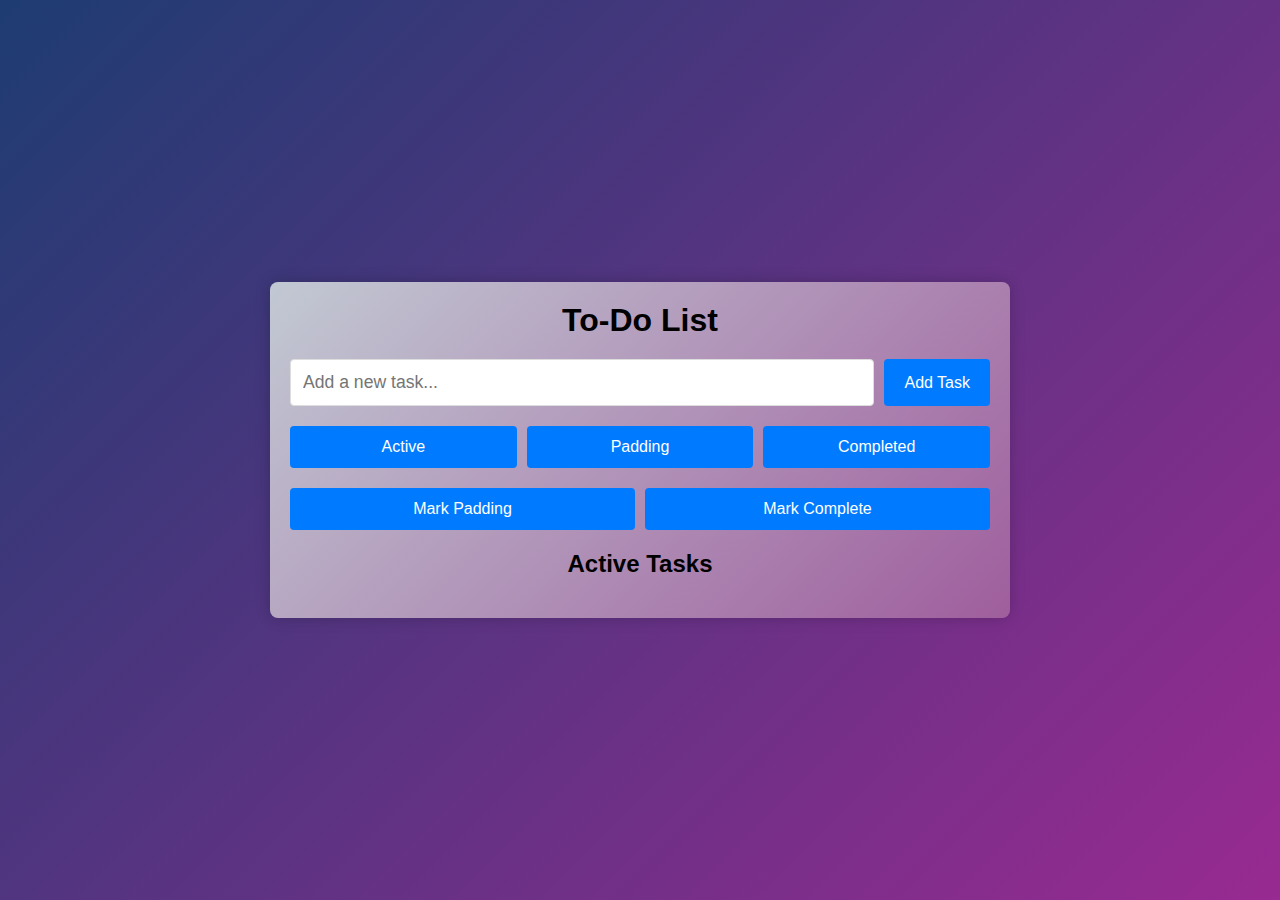
<file: 3/index.html>
<!DOCTYPE html>
<html lang="en">
<head>
    <meta charset="UTF-8">
    <meta http-equiv="X-UA-Compatible" content="IE=edge">
    <meta name="viewport" content="width=device-width, initial-scale=1.0">
    <title>To-Do List</title>
    <link rel="stylesheet" href="styles.css">
</head>
<body>

    <div class="container">
        <h1>To-Do List</h1>
        
        <!-- Task Input Section -->
        <div class="task-input">
            <input type="text" id="taskInput" placeholder="Add a new task...">
            <button onclick="addTask()">Add Task</button>
        </div>

        <!-- Action Buttons Section (Visible only in Active Tasks) -->
        

        <!-- Navigation Buttons -->
        <div class="navigation-buttons">
            <button onclick="showSection('active')">Active</button>
            <button onclick="showSection('padding')">Padding</button>
            <button onclick="showSection('completed')">Completed</button>
        </div>
        <div class="action-buttons">
            <button onclick="moveToPadding()">Mark Padding</button>
            <button onclick="moveToCompleted()">Mark Complete</button>
        </div>
        <!-- Padding Section -->
        <div id="paddingSection" class="section">
            <h2>Padding Tasks</h2>
            <ul id="paddingList" class="task-list">
                <!-- Padding tasks will be dynamically added here -->
            </ul>
        </div>
        

        <!-- Active Tasks Section -->
        <div id="activeSection" class="section active">
            <h2>Active Tasks</h2>
            <ul id="taskList" class="task-list">
                <!-- Tasks will be dynamically added here -->
            </ul>
        </div>

        <!-- Completed Tasks Section -->
        <div id="completedSection" class="section">
            <h2>Completed Tasks</h2>
            <ul id="completedList" class="task-list">
                <!-- Completed tasks will be dynamically added here -->
            </ul>
        </div>
        
    </div>

    <script src="scripts.js"></script>
</body>
</html>
</file>
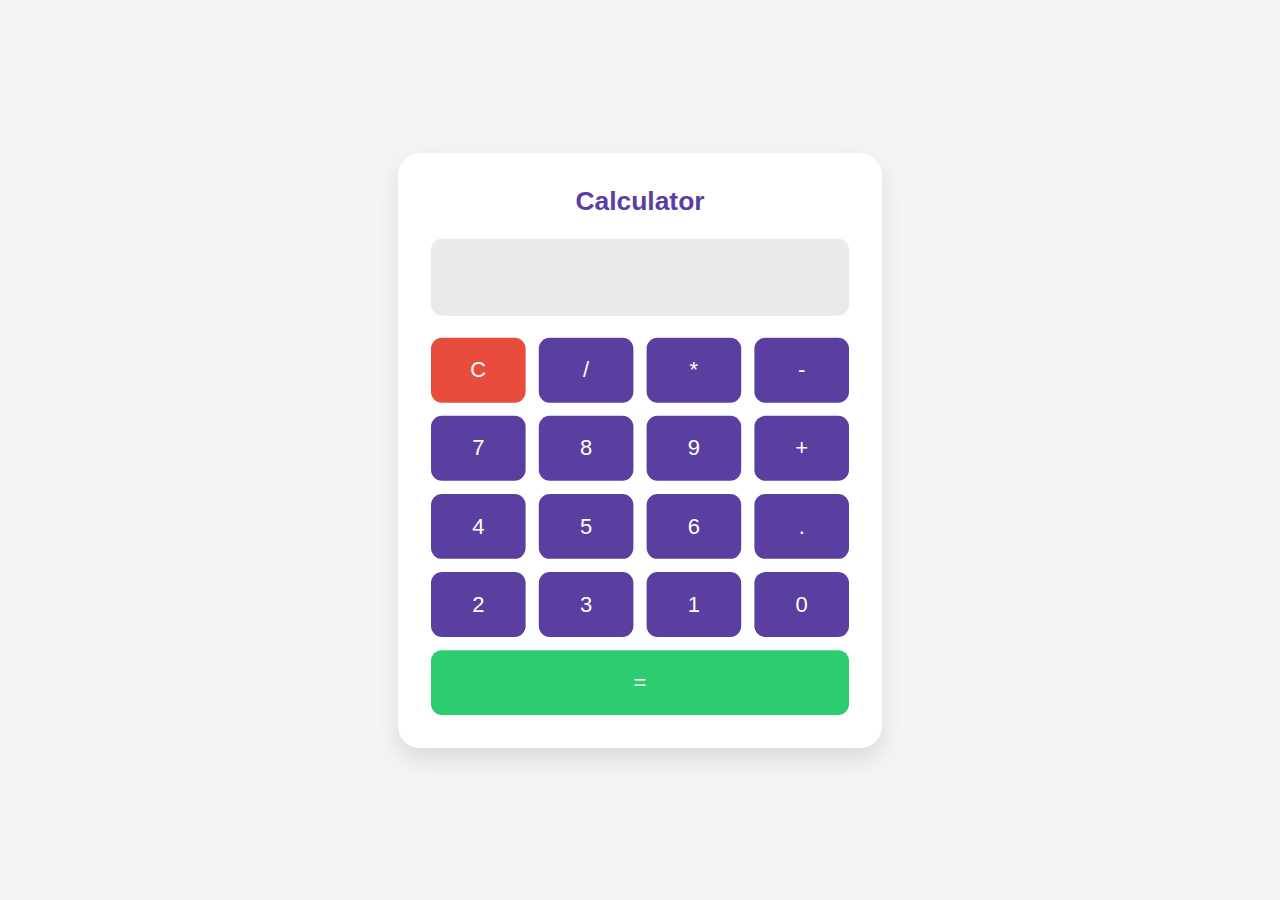
<file: 1/cal.html>
<!DOCTYPE html>
<html lang="en">
<head>
    <meta charset="UTF-8">
    <meta http-equiv="X-UA-Compatible" content="IE=edge">
    <meta name="viewport" content="width=device-width, initial-scale=1.0">
    <title>Calculator</title>
    <style>
        body {
            font-family: 'Segoe UI', Tahoma, Geneva, Verdana, sans-serif;
            background-color: #f4f4f4;
            display: flex;
            justify-content: center;
            align-items: center;
            height: 100vh;
            margin: 0;
        }

        .calculator {
            background-color: #ffffff;
            border-radius: 20px;
            box-shadow: 0 10px 20px rgba(0, 0, 0, 0.1);
            padding: 30px;
            width: 380px; /* Increased width */
            transform: scale(1.1); /* Scale up the entire calculator */
        }

        .header {
            text-align: center;
            margin-bottom: 20px;
            font-size: 24px;
            color: #5a3ea0;
            font-weight: bold;
        }

        .display {
            width: 100%;
            height: 70px; /* Increased height */
            border: none;
            background-color: #eaeaea;
            border-radius: 10px;
            font-size: 26px; /* Increased font size */
            text-align: right;
            padding: 15px; /* Increased padding */
            margin-bottom: 20px;
            box-sizing: border-box;
            outline: none;
        }

        .buttons {
            display: grid;
            grid-template-columns: repeat(4, 1fr);
            gap: 12px; /* Slightly larger gap between buttons */
        }

        .button {
            background-color: #5a3ea0;
            color: #ffffff;
            border: none;
            border-radius: 10px;
            font-size: 20px; /* Slightly larger font size */
            padding: 18px;
            cursor: pointer;
            transition: background-color 0.3s ease;
        }

        .button:hover {
            background-color: #463071;
        }

        .button:active {
            background-color: #37285c;
        }

        .button.clear {
            background-color: #e74c3c;
        }

        .button.clear:hover {
            background-color: #c0392b;
        }

        .button.equal {
            background-color: #2ecc71;
            grid-column: span 4; /* Spans the equal button over two columns */
        }

        .button.equal:hover {
            background-color: #27ae60;
        }
    </style>
</head>
<body>

    <div class="calculator">
        <!-- Calculator Header -->
        <div class="header">Calculator</div>
        
        <input type="text" class="display" id="display" disabled>
        <div class="buttons">
            <button class="button clear" onclick="clearDisplay()">C</button>
            <button class="button" onclick="appendToDisplay('/')">/</button>
            <button class="button" onclick="appendToDisplay('*')">*</button>
            <button class="button" onclick="appendToDisplay('-')">-</button>

            <button class="button" onclick="appendToDisplay('7')">7</button>
            <button class="button" onclick="appendToDisplay('8')">8</button>
            <button class="button" onclick="appendToDisplay('9')">9</button>
            <button class="button" onclick="appendToDisplay('+')">+</button>

            <button class="button" onclick="appendToDisplay('4')">4</button>
            <button class="button" onclick="appendToDisplay('5')">5</button>
            <button class="button" onclick="appendToDisplay('6')">6</button>
            <button class="button" onclick="appendToDisplay('.')">.</button>

            <button class="button" onclick="appendToDisplay('2')">2</button>
            <button class="button" onclick="appendToDisplay('3')">3</button>
            
            <button class="button" onclick="appendToDisplay('1')">1</button>

            <button class="button" onclick="appendToDisplay('0')">0</button>
            <button class="button equal" onclick="calculateResult()">=</button>
            
        </div>
    </div>

    <script>
        // Append the clicked button's value to the display
        function appendToDisplay(value) {
            document.getElementById('display').value += value;
        }

        // Clear the display
        function clearDisplay() {
            document.getElementById('display').value = '';
        }

        // Calculate and display the result
        function calculateResult() {
            const display = document.getElementById('display');
            try {
                display.value = eval(display.value);
            } catch (error) {
                display.value = 'Error';
            }
        }
    </script>

</body>
</html>
</file>
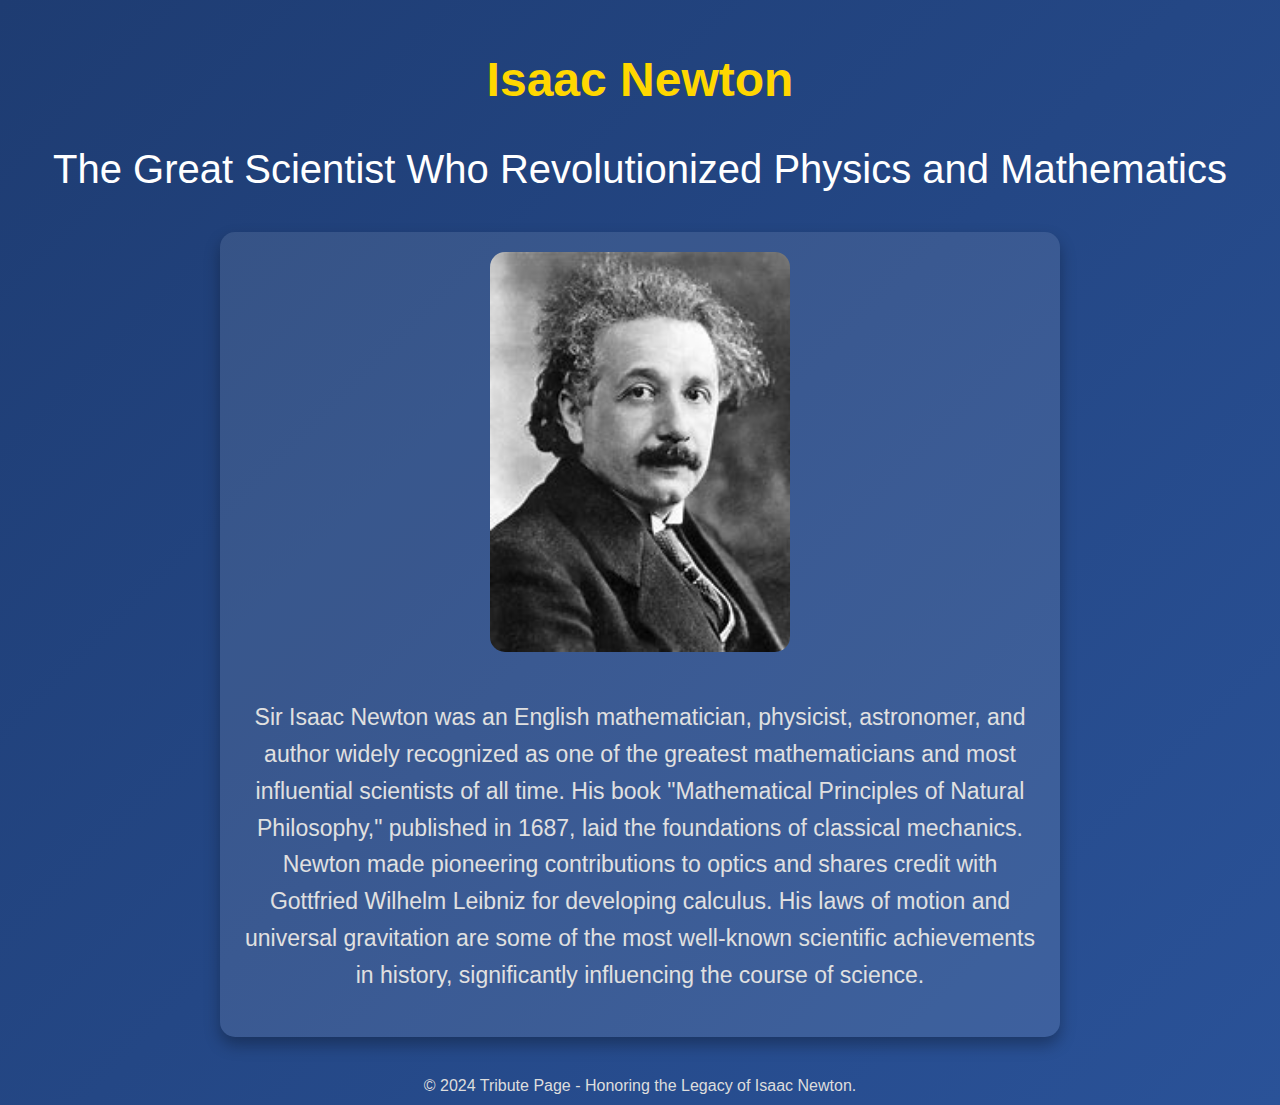
<file: 2/tribute.html>
<!DOCTYPE html>
<html lang="en">
<head>
    <meta charset="UTF-8">
    <meta http-equiv="X-UA-Compatible" content="IE=edge">
    <meta name="viewport" content="width=device-width, initial-scale=1.0">
    <title>Tribute to Isaac Newton</title>
    <style>
        body {
            font-family: 'Segoe UI', Tahoma, Geneva, Verdana, sans-serif;
            margin: 0;
            padding: 0;
            background: linear-gradient(135deg, #1e3c72, #2a5298);
            color: #fff;
            display: flex;
            flex-direction: column;
            align-items: center;
            justify-content: center;
            min-height: 100vh;
        }

        header {
            text-align: center;
            margin-top: 20px;
        }

        header h1 {
            font-size: 48px;
            margin-bottom: 10px;
            color: #ffd700; /* Gold color for the title */
        }

        .tribute-content {
            max-width: 800px;
            background: rgba(255, 255, 255, 0.1);
            border-radius: 15px;
            padding: 20px;
            box-shadow: 0 8px 16px rgba(0, 0, 0, 0.3);
            text-align: center;
        }

        .tribute-image {
            height: 400px;
            width: 300px;
            border-radius: 15px;
            margin-bottom: 20px;
        }

        .bio {
            font-size: 23px;
            line-height: 1.6;
            color: #e0e0e0;
        }

        footer {
            margin-top: 30px;
            padding: 10px;
            text-align: center;
            color: #ddd;
        }
        p{
            font-size: 40px;
        }
        
    </style>
</head>
<body>

    <!-- Header -->
    <header>
        <h1>Isaac Newton</h1>
        <p>The Great Scientist Who Revolutionized Physics and Mathematics</p>
    </header>

    <!-- Main Content -->
    <section class="tribute-content">
        <img src="../image/isaac newton.jpeg" 
             alt="Isaac Newton" class="tribute-image" width="300">
        <p class="bio">
            Sir Isaac Newton was an English mathematician, physicist, astronomer, and author widely recognized as one of the greatest mathematicians and most influential scientists of all time. 
            His book "Mathematical Principles of Natural Philosophy," published in 1687, laid the foundations of classical mechanics. Newton made pioneering contributions to optics and shares credit with Gottfried Wilhelm Leibniz for developing calculus. His laws of motion and universal gravitation are some of the most well-known scientific achievements in history, significantly influencing the course of science.
        </p>
    </section>

    <!-- Footer -->
    <footer>
        &copy; 2024 Tribute Page - Honoring the Legacy of Isaac Newton.
    </footer>

</body>
</html>
</file>
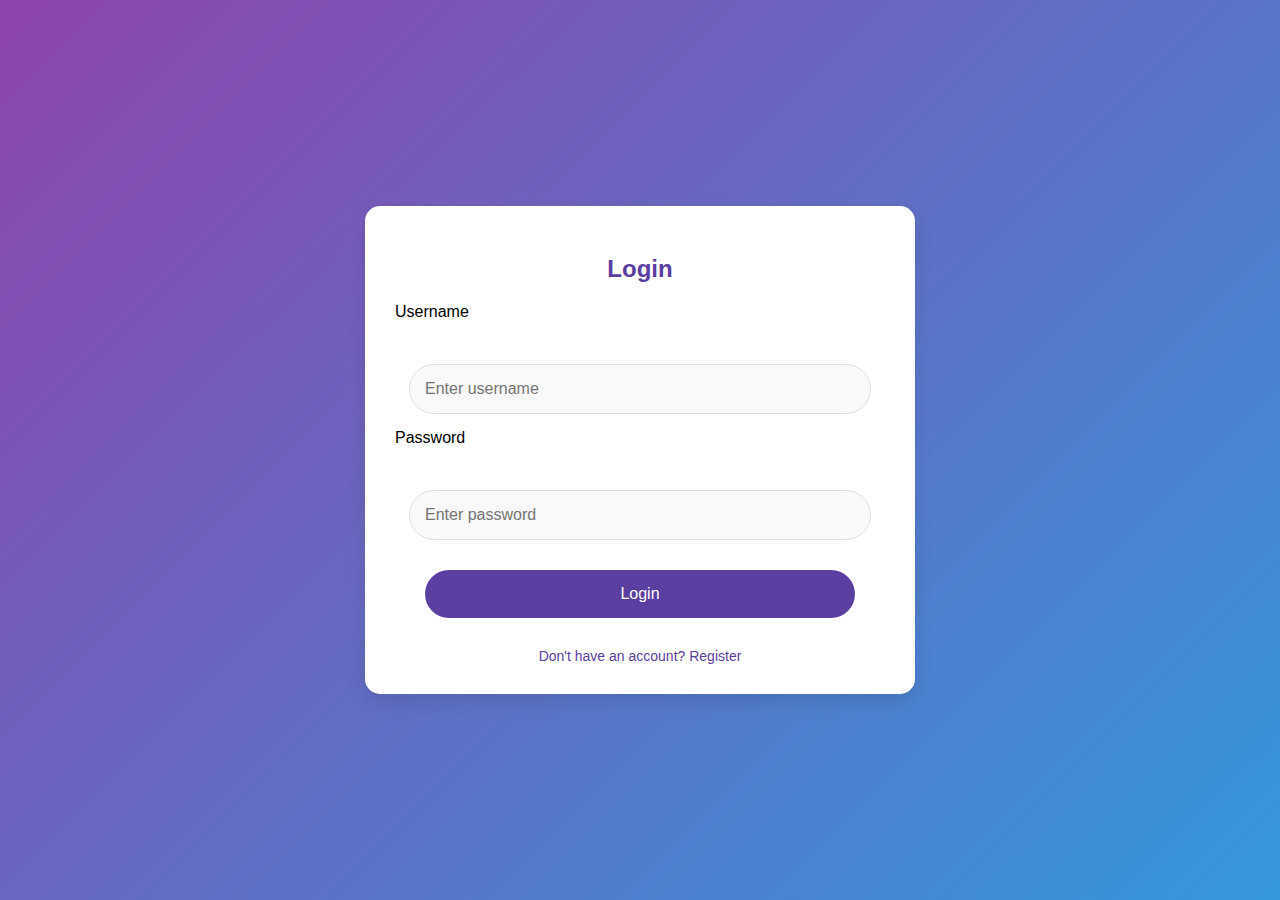
<file: 4/login.html>
<!DOCTYPE html>
<html lang="en">
<head>
    <meta charset="UTF-8">
    <meta http-equiv="X-UA-Compatible" content="IE=edge">
    <meta name="viewport" content="width=device-width, initial-scale=1.0">
    <title>Login</title>
    <style>
        body {
            font-family: 'Segoe UI', Tahoma, Geneva, Verdana, sans-serif;
            display: flex;
            justify-content: center;
            align-items: center;
            height: 100vh;
            margin: 0;
            background: linear-gradient(135deg, #8e44ad, #3498db);/* Soft background color */
        }
        .container {
            background: #ffffff;
            padding: 30px; /* Space around the container */
            border-radius: 15px;
            box-shadow: 0 8px 20px rgba(0, 0, 0, 0.1);
            width: 550px;
            text-align: center;
            padding: 30px;
            box-sizing: border-box; /* Ensures padding is included in width */
        }
        h2 {
            margin-bottom: 20px;
            color: #5a3ea0; /* Dark purple color */
        }
        input {
            display: block;
            width: calc(100% - 60px); /* Reduced width to not touch container edges */
            margin: 15px auto; /* Centers input with margin on top and bottom */
            padding: 15px;
            border: 1px solid #ddd;
            border-radius: 25px;
            font-size: 16px;
            background-color: #f9f9f9;
            outline: none;
            transition: border-color 0.3s ease;
        }
        input:focus {
            border-color: #5a3ea0; /* Dark purple focus */
        }
        button {
            width: calc(100% - 60px); /* Reduced width for consistent spacing */
            padding: 15px;
            margin: 15px auto; /* Center the button */
            background-color: #5a3ea0;
            color: white;
            border: none;
            border-radius: 25px;
            cursor: pointer;
            font-size: 16px;
            transition: background-color 0.3s ease;
        }
        button:hover {
            background-color: #463071; /* Slightly darker purple on hover */
        }
        a {
            display: block;
            margin-top: 15px;
            color: #5a3ea0;
            text-decoration: none;
            font-size: 14px;
            transition: color 0.3s ease;
        }
        a:hover {
            color: #463071; /* Darker purple on hover */
        }
        label {
            display: flex;
            justify-content: left;
            margin-bottom: 10px;
        }
    </style>
</head>
<body>
    <div class="container">
        <h2>Login</h2>
        <label for="Username" name="username">Username</label><br>
        <input type="text" id="loginUsername" placeholder="Enter username" required>
        <label for="Password" name="Password">Password</label><br>
        <input type="password" id="loginPassword" placeholder="Enter password" required>
        <button onclick="login()">Login</button>
        <a href="register.html">Don't have an account? Register</a>
    </div>

    <script>
        function login() {
            const username = document.getElementById('loginUsername').value;
            const password = document.getElementById('loginPassword').value;

            const storedUsername = localStorage.getItem('username');
            const storedPassword = localStorage.getItem('password');

            if (username === storedUsername && password === storedPassword) {
                alert('Login successful!');
                window.location.href = 'welcome.html';
            } else {
                alert('Incorrect username or password');
            }
        }
    </script>
</body>
</html>
</file>
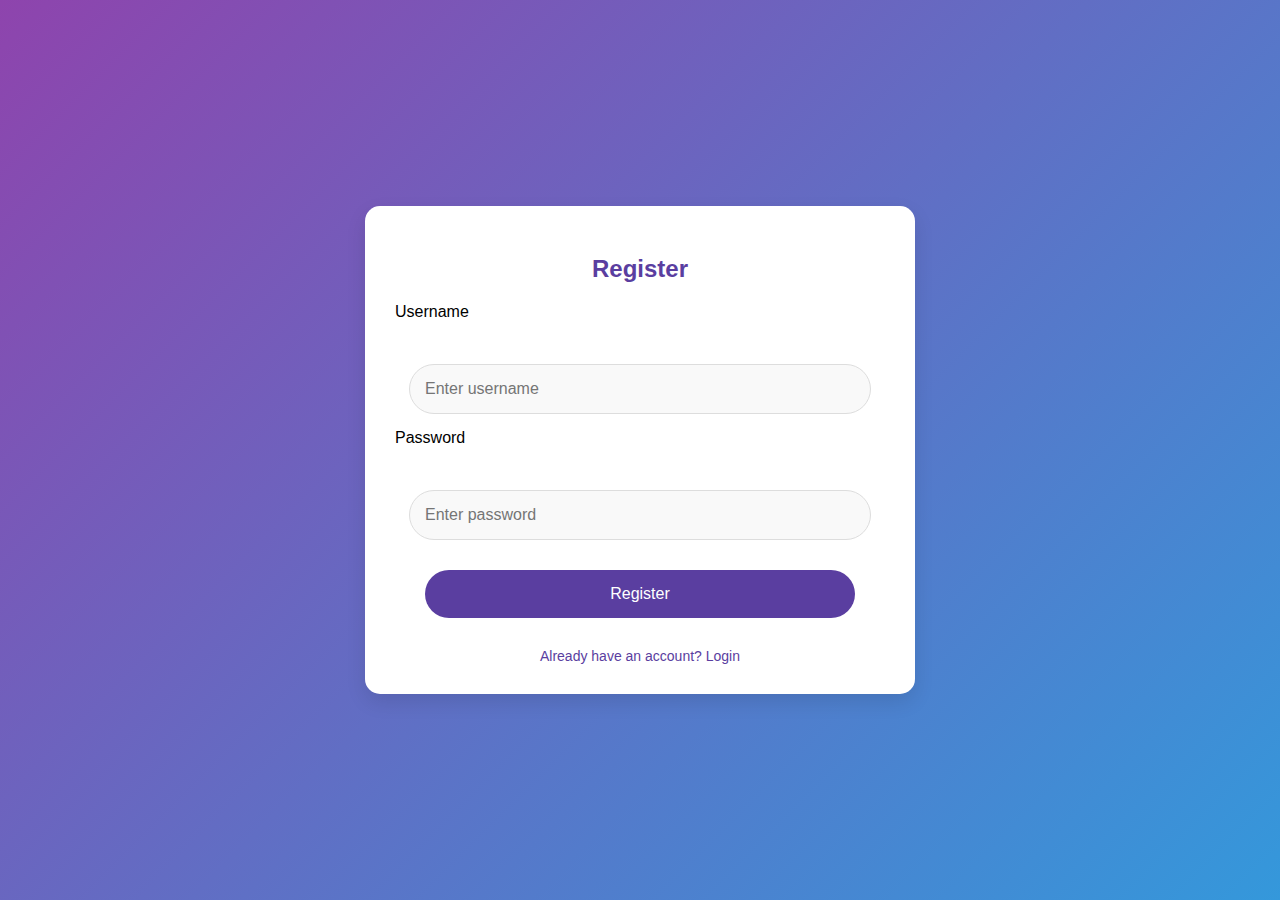
<file: 4/register.html>
<!DOCTYPE html>
<html lang="en">
<head>
    <meta charset="UTF-8">
    <meta http-equiv="X-UA-Compatible" content="IE=edge">
    <meta name="viewport" content="width=device-width, initial-scale=1.0">
    <title>Register</title>
    <style>
        body {
            font-family: 'Segoe UI', Tahoma, Geneva, Verdana, sans-serif;
            display: flex;
            justify-content: center;
            align-items: center;
            height: 100vh;
            margin: 0;
            background: linear-gradient(135deg, #8e44ad, #3498db); /* Soft background color */
        }
        .container {
            background: #ffffff;
            padding: 30px; /* Space around the container */
            border-radius: 15px;
            box-shadow: 0 8px 20px rgba(0, 0, 0, 0.1);
            width: 550px;
            text-align: center;
            padding: 30px;
            box-sizing: border-box; /* Ensures padding is included in width */
        }
        h2 {
            margin-bottom: 20px;
            color: #5a3ea0; /* Dark purple color */
        }
        input {
            display: block;
            width: calc(100% - 60px); /* Reduced width to not touch container edges */
            margin: 15px auto; /* Centers input with margin on top and bottom */
            padding: 15px;
            border: 1px solid #ddd;
            border-radius: 25px;
            font-size: 16px;
            background-color: #f9f9f9;
            outline: none;
            transition: border-color 0.3s ease;
        }
        input:focus {
            border-color: #5a3ea0; /* Dark purple focus */
        }
        button {
            width: calc(100% - 60px); /* Reduced width for consistent spacing */
            padding: 15px;
            margin: 15px auto; /* Center the button */
            background-color: #5a3ea0;
            color: white;
            border: none;
            border-radius: 25px;
            cursor: pointer;
            font-size: 16px;
            transition: background-color 0.3s ease;
        }
        button:hover {
            background-color: #463071; /* Slightly darker purple on hover */
        }
        a {
            display: block;
            margin-top: 15px;
            color: #5a3ea0;
            text-decoration: none;
            font-size: 14px;
            transition: color 0.3s ease;
        }
        a:hover {
            color: #463071; /* Darker purple on hover */
        }
        label {
            display: flex;
            justify-content: left;
            margin-bottom: 10px;
        }
    </style>
</head>
<body>
    <div class="container">
        <h2>Register</h2>
        <label for="Username" name="username">Username</label><br>
        <input type="text" id="username" placeholder="Enter username" required>
        <label for="Password" name="Password">Password</label><br>
        <input type="password" id="password" placeholder="Enter password" required>
        <button onclick="register()">Register</button>
        <a href="login.html">Already have an account? Login</a>
    </div>

    <script>
        function register() {
            const username = document.getElementById('username').value;
            const password = document.getElementById('password').value;

            if (username && password) {
                localStorage.setItem('username', username);
                localStorage.setItem('password', password);
                alert('Registration successful!');
                window.location.href = 'login.html';
            } else {
                alert('Please fill out all fields');
            }
        }
    </script>
</body>
</html>
</file>
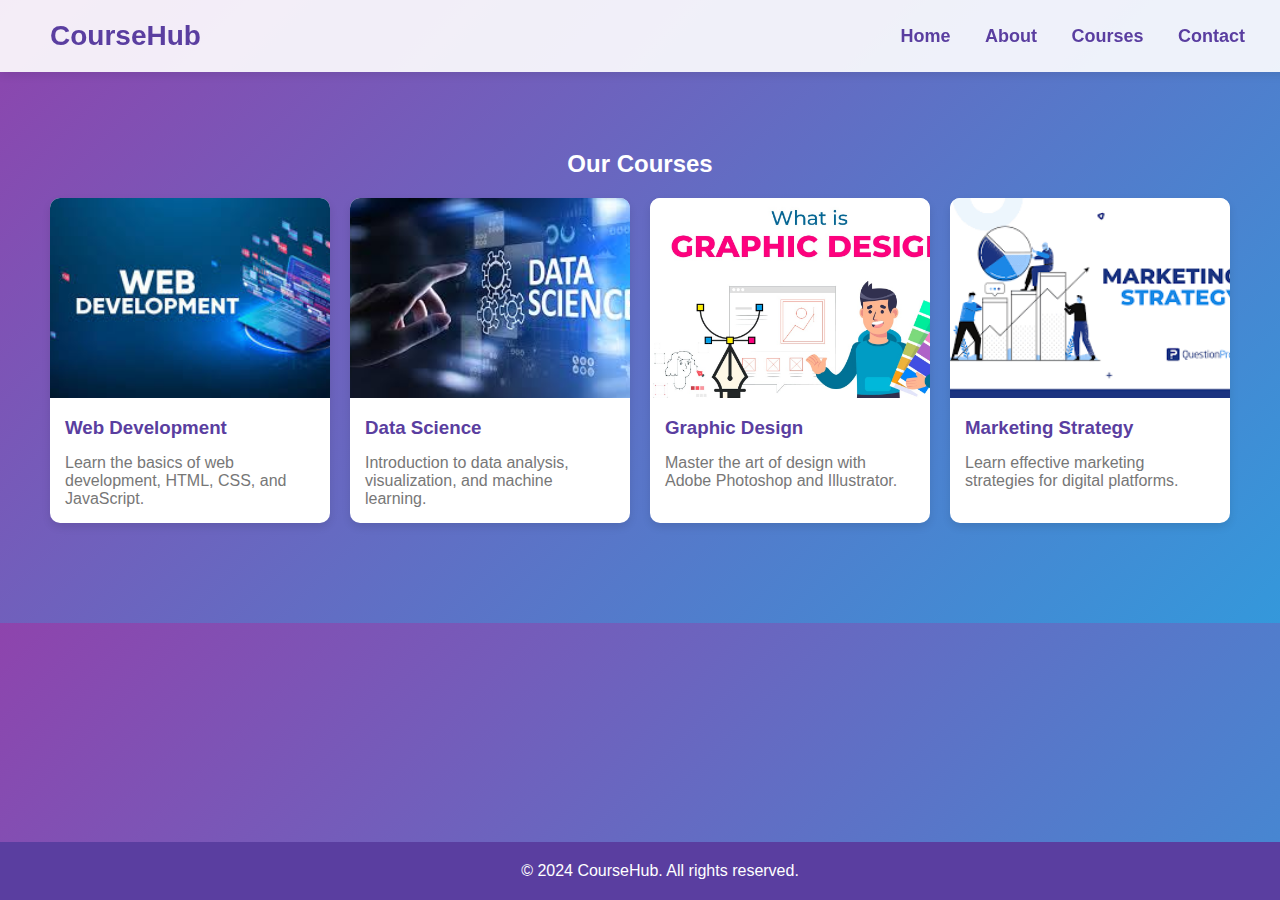
<file: landing/Landing.html>
<!DOCTYPE html>
<html lang="en">
<head>
    <meta charset="UTF-8">
    <meta http-equiv="X-UA-Compatible" content="IE=edge">
    <meta name="viewport" content="width=device-width, initial-scale=1.0">
    <title>Landing Page</title>
    <style>
        body {
            font-family: 'Segoe UI', Tahoma, Geneva, Verdana, sans-serif;
            margin: 0;
            padding: 0;
            background: linear-gradient(135deg, #8e44ad, #3498db); /* Background gradient */
            color: #333;
        }

        /* Header styles */
        header {
            background: rgba(255, 255, 255, 0.9);
            padding: 20px 50px;
            display: flex;
            justify-content: center; /* Center the content horizontally */
            align-items: center;
            position: fixed;
            width: 100%;
            top: 0;
            z-index: 1000;
            box-shadow: 0 2px 10px rgba(0, 0, 0, 0.1);
        }
        header h1 {
            margin: 0;
            font-size: 28px; /* Increased font size */
            color: #5a3ea0;
            margin-right: auto; /* Pushes the title to the left */
        }
        nav{
            margin-right: 70px;
        }
        
       
nav a {
    text-decoration: none;
    font-size: 18px; /* Increased font size */
    color: #5a3ea0;
    font-weight: bold;
    padding: 10px 15px; /* Added padding for a better look */
    transition: color 0.3s ease, background-color 0.3s ease;
}

nav a:hover {
    color: #463071; /* Hover color change */
    background-color: rgba(90, 62, 160, 0.1); /* Slight background on hover */
}

        /* Main section styles */
        main {
            padding: 100px 50px 50px; /* Padding adjusted to avoid overlap with fixed header */
        }

        .courses-section {
            margin: 50px 0;
        }

        .courses-section h2 {
            text-align: center;
            margin-bottom: 20px;
            color: #ffffff;
        }

        .courses-grid {
            display: grid;
            grid-template-columns: repeat(4, 1fr); /* Four columns */
            gap: 20px;
        }

        .course-card {
            background: #fff;
            border-radius: 10px;
            overflow: hidden;
            box-shadow: 0 4px 8px rgba(0, 0, 0, 0.1);
            transition: transform 0.3s;
        }

        .course-card:hover {
            transform: translateY(-5px);
        }

        .course-card img {
            width: 100%;
            height: 200px;
            object-fit: cover;
        }

        .course-card h3 {
            margin: 15px;
            color: #5a3ea0;
        }

        .course-card p {
            margin: 0 15px 15px;
            color: #777;
        }

        /* Footer styles */
        footer {
            background: #5a3ea0;
            color: #fff;
            text-align: center;
            padding: 20px;
            position: fixed;
            width: 100%;
            bottom: 0;
        }
    </style>
</head>
<body>

    <!-- Header -->
    <header>
        <h1>CourseHub</h1>
        <nav>
            <a href="#">Home</a>
            <a href="#">About</a>
            <a href="#">Courses</a>
            <a href="#">Contact</a>
        </nav>
    </header>

    <!-- Main Content -->
    <main>
        <section class="courses-section">
            <h2>Our Courses</h2>
            <div class="courses-grid">
                <!-- Course 1 -->
                <div class="course-card">
                    <img src="../image/web.jpeg" alt="Course 1">
                    <h3>Web Development</h3>
                    <p>Learn the basics of web development, HTML, CSS, and JavaScript.</p>
                </div>
                <!-- Course 2 -->
                <div class="course-card">
                    <img src="../image/data.jpeg" alt="Course 2">
                    <h3>Data Science</h3>
                    <p>Introduction to data analysis, visualization, and machine learning.</p>
                </div>
                <!-- Course 3 -->
                <div class="course-card">
                    <img src="../image/graphic-design.jpg" alt="Course 3">
                    <h3>Graphic Design</h3>
                    <p>Master the art of design with Adobe Photoshop and Illustrator.</p>
                </div>
                <!-- Course 4 -->
                <div class="course-card">
                    <img src="../image/mark.png" alt="Course 4">
                    <h3>Marketing Strategy</h3>
                    <p>Learn effective marketing strategies for digital platforms.</p>
                </div>
            </div>
        </section>
    </main>

    <!-- Footer -->
    <footer>
        &copy; 2024 CourseHub. All rights reserved.
    </footer>

</body>
</html>
</file>
<file: 3/styles.css>
/* styles.css */

/* Resetting some default browser styles */
body, h1, h2, ul, li {
    margin: 0;
    padding: 0;
    box-sizing: border-box;
}

/* Basic styling */
body {
    font-family: Arial, sans-serif;
    background: linear-gradient(135deg, #1e3c72, #982a92);
    color: #333;
    display: flex;
    justify-content: center;
    align-items: center;
    height: 100vh;
    margin: 0;
}

.container {
    background: linear-gradient(135deg, #c2c9d3, #9f5e9d);
    border-radius: 8px;
    box-shadow: 0 0 15px rgba(0, 0, 0, 0.2);
    width: 100%;
    max-width: 700px;
    padding: 20px;
    text-align: center;
}

/* Headings */
h1 {
    margin-bottom: 20px;
    color: #000000;
    font-size: 2em;
}

h2 {
    margin-bottom: 20px;
    color: #000000;
    font-size: 1.5em;
}

/* Task Input Section */
.task-input {
    display: flex;
    gap: 10px;
    margin-bottom: 20px;
}

#taskInput {
    flex: 1;
    padding: 12px;
    border: 1px solid #ddd;
    border-radius: 4px;
    font-size: 1.1em;
}

/* Buttons */
button {
    padding: 12px 20px;
    border: none;
    border-radius: 4px;
    background-color: #007bff;
    color: #fff;
    cursor: pointer;
    font-size: 1em;
}

button:hover {
    background-color: #0056b3;
}

/* Grid Layout for Navigation and Action Buttons */
.navigation-buttons, .action-buttons {
    display: grid;
    grid-template-columns: repeat(auto-fit, minmax(120px, 1fr));
    gap: 10px;
    margin-bottom: 20px;
}

/* Sections */
.section {
    display: none;
}

.section.active {
    display: block;
}

/* Task List */
.task-list {
    list-style: none;
    padding: 0;
    margin: 0;
}

.task-list li {
    display: flex;
    align-items: center;
    padding: 12px;
    border-bottom: 1px solid #ddd;
    gap: 10px;
}

.task-list li:last-child {
    border-bottom: none;
}

/* Task as Input Field */
.task-list li input[type="text"] {
    flex: 1;
    padding: 10px;
    border: 1px solid #ddd;
    border-radius: 4px;
    font-size: 1.1em;
    background: #f9f9f9;
}

/* Task Actions */
.task-list li .task-actions {
    display: flex;
    gap: 10px;
    margin-left: auto; /* Pushes buttons to the right side */
}

.task-list li .task-actions button {
    background-color: #ffc107;
    font-size: 0.9em;
    padding: 8px 12px;
}

.task-list li .task-actions button:hover {
    background-color: #e0a800;
}

/* Radio Button */
.task-list li input[type="radio"] {
    margin-right: 10px;
}

.task-list .completed input[type="text"] {
    text-decoration: line-through;
    color: #888;
}

.task-list .padding input[type="text"] {
    background-color: #e9ecef;
}
</file>
